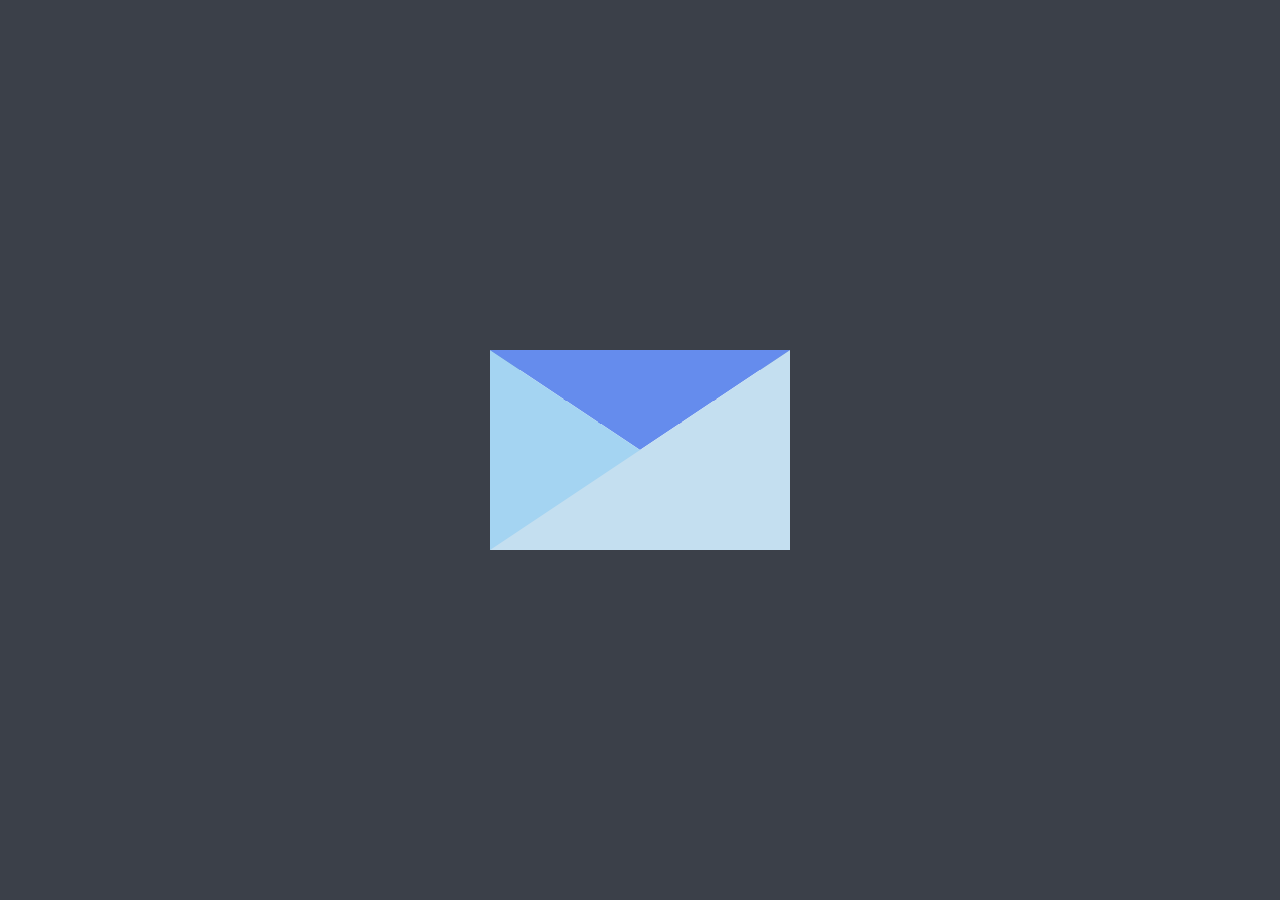
<file: index.html>
<!DOCTYPE html>
<html lang="en">
<head>
    <meta charset="UTF-8">
    <meta name="viewport" content="width=device-width, initial-scale=1.0">
    <title>Document</title>
    <link rel="stylesheet" href="style.css">
</head>
<body>
    <div class="wrapper">
        <div class="lid one"></div>
        <div class="lid two"></div>
        <div class="envelope"></div>
        <div class="letter">
          <p><a href="carta.html">DALE CLIC AQUÍ<br>MI AMOR</a></p>
        </div>
      </div>
</body>
</html>
</file>
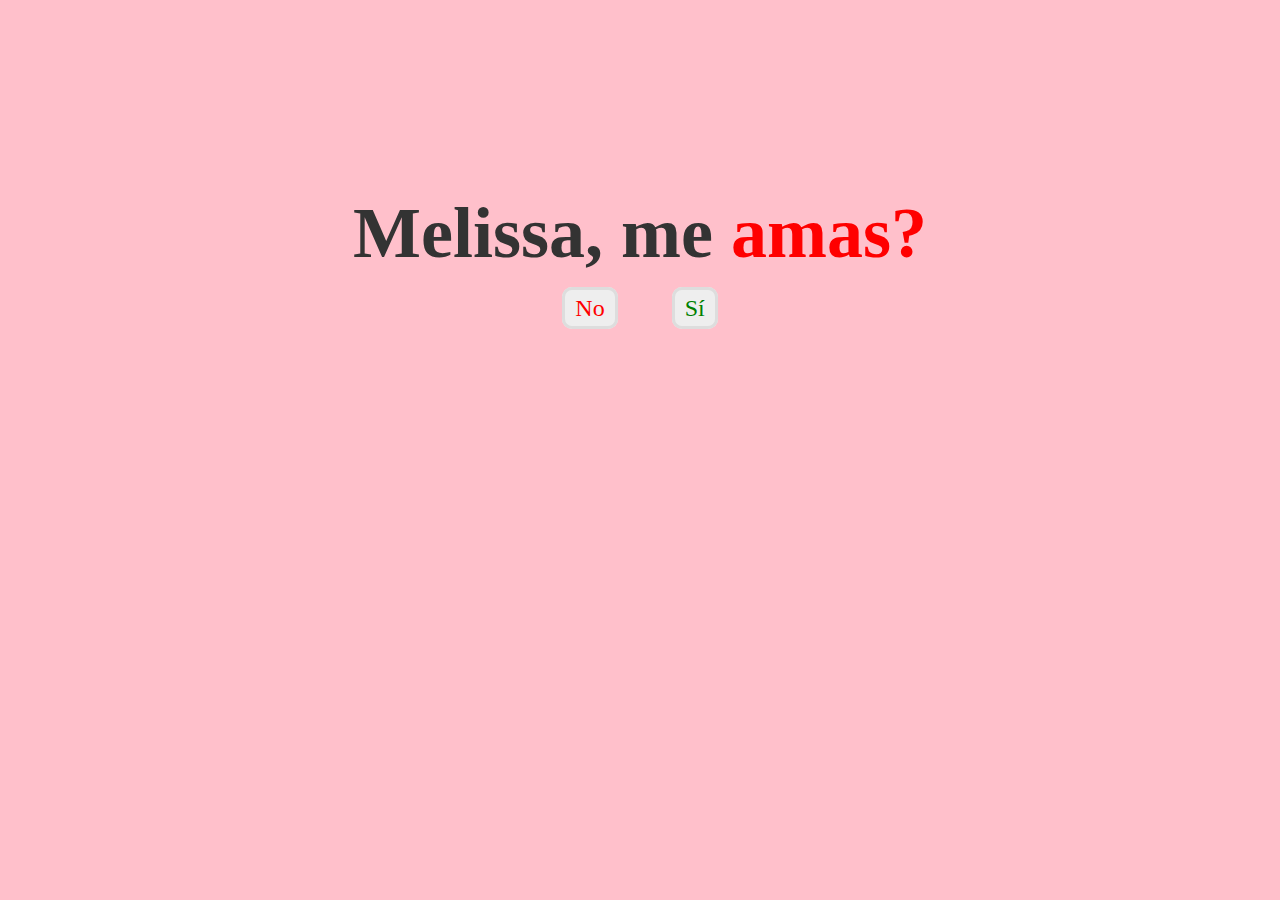
<file: carta.html>
<!DOCTYPE html>
<html>
<head>
	<meta charset="utf-8">
	<meta http-equiv="X-UA-Compatible" content="IE=edge">
	<title>Love Expression</title>
	<link rel="stylesheet" href="/cartacss.css">
</head>
<body>
	<div class="container">
		<div class="love">
			<h2>Melissa, me <span>amas?</span></h2>
			<a id="no" href="no.html">No</a>
			<a id="yes" href="yes.html">Sí</a>
		</div>
	</div>
</body>
</html>
</file>
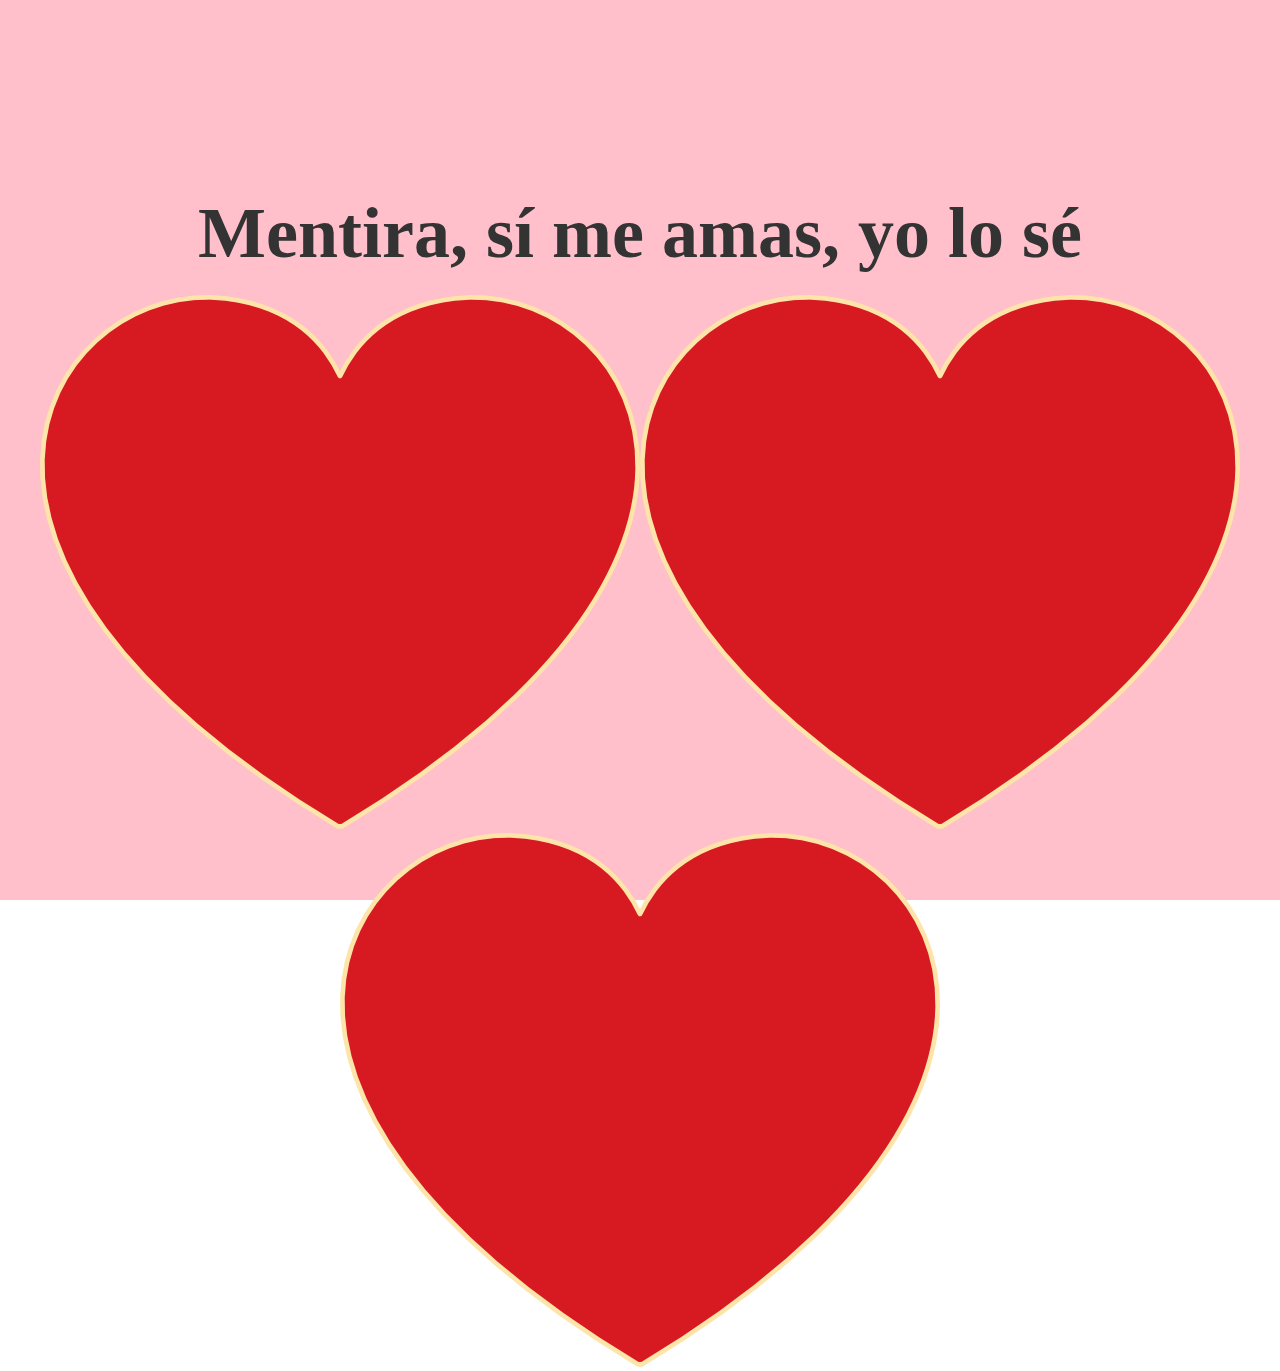
<file: no.html>
<!DOCTYPE html>
<html>
<head>
	<meta charset="utf-8">
	<meta http-equiv="X-UA-Compatible" content="IE=edge">
	<title>No mood</title>
	<link rel="stylesheet" href="cartacss.css">
</head>
<body>
	<div class="container">
		<div class="yes">
			<h2>Mentira, sí me amas, yo lo sé</h2>
			<img src="kisspng-love-heart-love-heart-romance-clip-art-picture-of-red-heart-5aaeb718420cb8.8640685015213995762706.png" alt=""><img src="kisspng-love-heart-love-heart-romance-clip-art-picture-of-red-heart-5aaeb718420cb8.8640685015213995762706.png" alt=""><img src="kisspng-love-heart-love-heart-romance-clip-art-picture-of-red-heart-5aaeb718420cb8.8640685015213995762706.png" alt="">
		</div>
	</div>
</body>
</html>
</file>
<file: style.css>
* {
    margin: 0;
    padding: 0;
    box-sizing: border-box;
  }
  
  body {
    height: 100vh;
    width: 100%;
    display: flex;
    justify-content: center;
    align-items: center;
    font-family: sans-serif;
    background-color: #3B4049;
  }
  
  
  .wrapper {
    height: 200px;
    width: 300px;
    background-color: #3760C9;
    position: relative;
    display: flex;
    justify-content: center;
    z-index: 0;
  }
  
  .lid {
    position: absolute;
    height: 100%;
    width: 100%;
    top: 0;
    left: 0;
    border-right: 150px solid transparent;
    border-bottom: 100px solid transparent;
    border-left: 150px solid transparent;
    transform-origin: top;
    transition: transform 0.25s linear;
  }
  
  /* Lid when closed */
  .lid.one {
    border-top: 100px solid #658ced;
    transform: rotateX(0deg);
    z-index: 3;
    transition-delay: 0.75s;
  }
  
  /* Lid when opened */
  .lid.two {
    border-top: 100px solid #3760C9;
    transform: rotateX(90deg);
    z-index: 1;
    transition-delay: 0.5s;
  }
  
  .envelope {
    position: absolute;
    height: 100%;
    width: 100%;
    top: 0;
    left: 0;
    border-top: 100px solid transparent;
    border-right: 150px solid #C4DFF0;
    border-bottom: 100px solid #C4DFF0;
    border-left: 150px solid #a4d4f2;
    z-index: 3;
  }
  
  .letter {
    position: absolute;
    top: 0;
    width: 80%;
    height: 80%;
    background-color: white;
    border-radius: 15px;
    z-index: 2;
    transition: 0.5s;
  }
  
  .letter p {
    text-align: center;
    font-size: 20px;
    margin-top: 30px;
    color: #3B4049;
  }
  
  .wrapper:hover .lid.one {
      transform: rotateX(90deg);
      transition-delay: 0s;
  }
  
  .wrapper:hover .lid.two {
      transform: rotateX(180deg);
      transition-delay: 0.25s;
  }
  
  .wrapper:hover .letter {
    transform: translateY(-50px);
    transition-delay: 0.5s;
  }
</file>
<file: cartacss.css>
*{
	padding: 0;
	margin: 0;
	outline:0;
}
.container{
	height: 100vh;
	width: 100vw;
	text-align:center;
	color:#333;
	background: pink;

}
.heart-container img {
	width: 100px;
	height: 100px;
	margin-top: 240px;
	animation: image 4s linear infinite;
}


h1{
	text-align:center;
	color:#333;
	background: pink;
	font-size: 18px;
	margin-bottom: 20px;}


.romantic-frame:before,
.romantic-frame:after {
    content: "";
    position: absolute;
    width: 100%;
    height: 100%;
    border-radius: 20px;
    background: repeating-linear-gradient(45deg, transparent, transparent 15px, rgba(255, 105, 180, 0.1) 15px, rgba(255, 105, 180, 0.1) 30px);
    top: 0;
    left: 0;
    transform: rotate(5deg);
    z-index: -1;
}

.romantic-frame:after {
    transform: rotate(-5deg);
    z-index: -2;
}

.romantic-frame img {
	width: 260px;
	height: 380px;
    border-radius: 15px;
	margin-top: -140px;
	animation: image 4s linear infinite;
}

.heart-container { 
	position: absolute; 
	top: 0px; /* Ajusta este valor para posicionar la imagen del corazón */ 
	left: 50%; 
	transform: translateX(-50%); 
}




.love,.yes,.no{
	padding-top: 15%;
		
		}
.love span{
	color:red;
}


h2{
	font-size: 72px;
	margin-bottom: 20px;
}


a{
	font-size: 24px;
	text-decoration: none;
	padding: 5px 10px;
	margin-top: 20px;
	border:3px solid #ddd; 
	border-radius: 10px;
}


#no{color:red; background: #eee;margin-right: 50px;}
#yes{color:green;background: #eee;}


@keyframes image{
	0%{transform: scale(.5);}
	50%{transform: scale(1);}
	100%{transform: scale(.5);}
}
</file>
